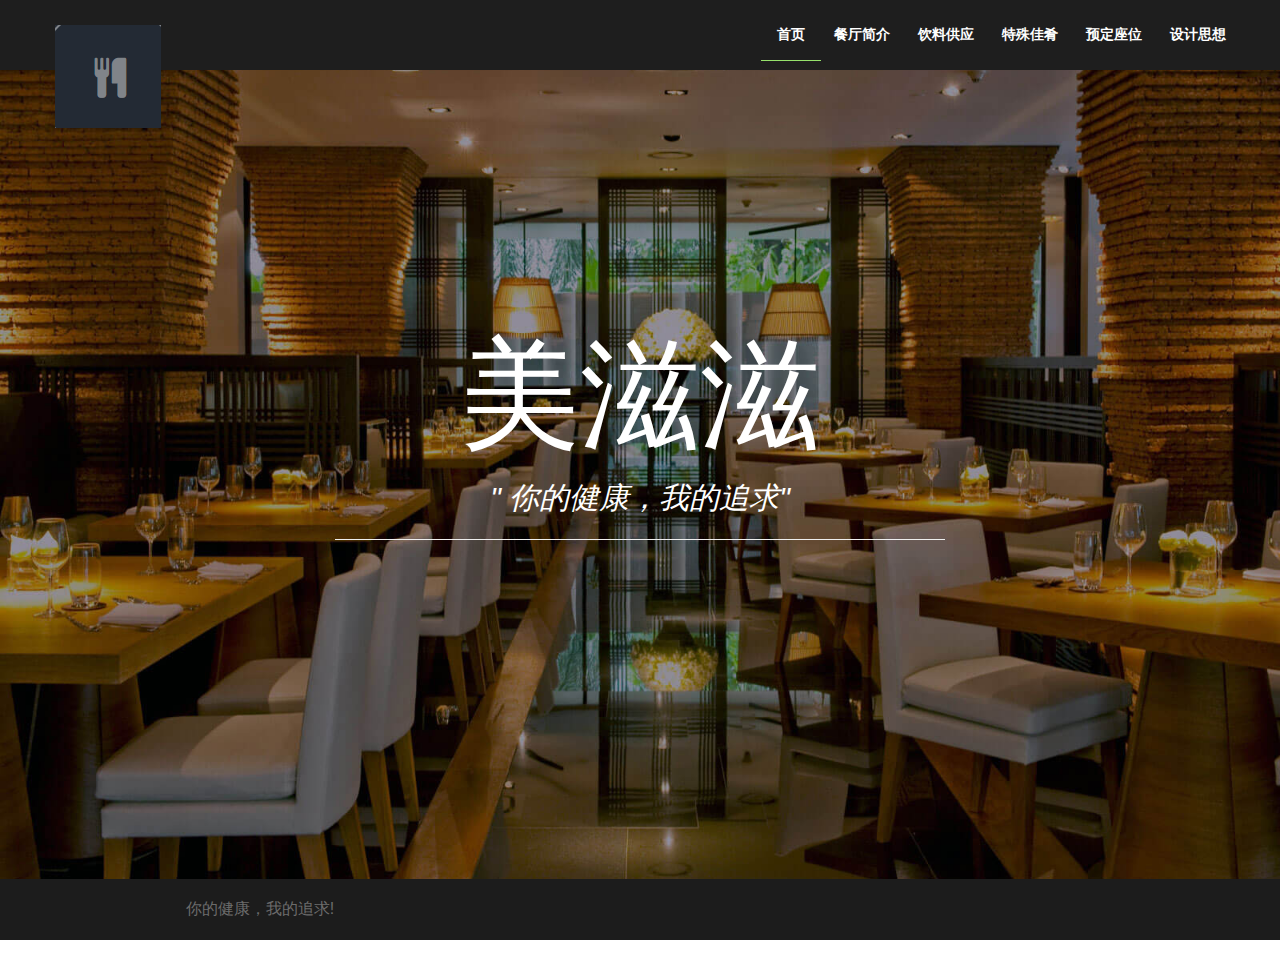
<file: index.html>
<!DOCTYPE html>
<html>

<head>
<meta charset="UTF-8">
<title>Home</title>
<link rel="stylesheet" href="css/normalize.css">
<link rel="stylesheet" href="css/main.css" media="screen" type="text/css">
<link href='http://fonts.googleapis.com/css?family=Pacifico' rel='stylesheet' type='text/css'>
<link href='http://fonts.googleapis.com/css?family=Playball' rel='stylesheet' type='text/css'>
<link rel="stylesheet" href="css/bootstrap.css">
<link rel="stylesheet" href="css/style-portfolio.css">
<link rel="stylesheet" href="css/picto-foundry-food.css" />
<link rel="stylesheet" href="css/jquery-ui.css">
<meta name="viewport" content="width=device-width, initial-scale=1.0">
<link href="css/font-awesome.min.css" rel="stylesheet">
<link rel="icon" href="favicon-1.ico" type="image/x-icon">
</head>

<body>

<nav class="navbar navbar-default navbar-fixed-top" role="navigation">
	<div class="container">
		<div class="row">
		<!-- Brand and toggle get grouped for better mobile display -->
			<div class="navbar-header">
				<button type="button" class="navbar-toggle collapsed" data-toggle="collapse" data-target="#bs-example-navbar-collapse-1">
					<span class="sr-only"></span>
					<span class="icon-bar"></span>
					<span class="icon-bar"></span>
					<span class="icon-bar"></span>
				</button>
				<a class="navbar-brand" href="#"><img src="images/1.png"></a>
			</div>

			<!-- Collect the nav links, forms, and other content for toggling -->
			<div class="collapse navbar-collapse" id="bs-example-navbar-collapse-1">
				<ul class="nav navbar-nav main-nav  clear navbar-right ">
					<li><a class="navactive color_animation" href="index.html">首页</a></li>
					<li><a class="color_animation" href="restaurant.html">餐厅简介</a></li>
					<li><a class="color_animation" href="drink.html">饮料供应</a></li>
					<li><a class="color_animation" href="food.html">特殊佳肴</a></li>
					<li><a class="color_animation" href="book.html">预定座位</a></li>
					<li><a class="color_animation" href="design.html">设计思想</a></li>

				</ul>
			</div><!-- /.navbar-collapse -->
		</div>
	</div><!-- /.container-fluid -->
</nav>
 
<div id="top" class="starter_container bg">
	<div class="follow_container">
		<div class="col-md-6 col-md-offset-3">
			<h2 class="top-title">美滋滋</h2>
			<h2 class="white second-title">" 你的健康，我的追求"</h2>
			<hr>
		</div>
	</div>
</div>




<!-- ============ Footer Section  ============= -->

<footer class="sub_footer">
	<div class="container">
		<div class="col-md-4"><p class="sub-footer-text text-center">你的健康，我的追求!</p>

	</div>
	</div>
</footer>


<script type="text/javascript" src="js/jquery-1.10.2.min.js"> </script>
<script type="text/javascript" src="js/bootstrap.min.js" ></script>
<script type="text/javascript" src="js/jquery-1.10.2.js"></script>     
<script type="text/javascript" src="js/jquery.mixitup.min.js" ></script>
<script type="text/javascript" src="js/main.js" ></script>

</body>
</html>
</file>
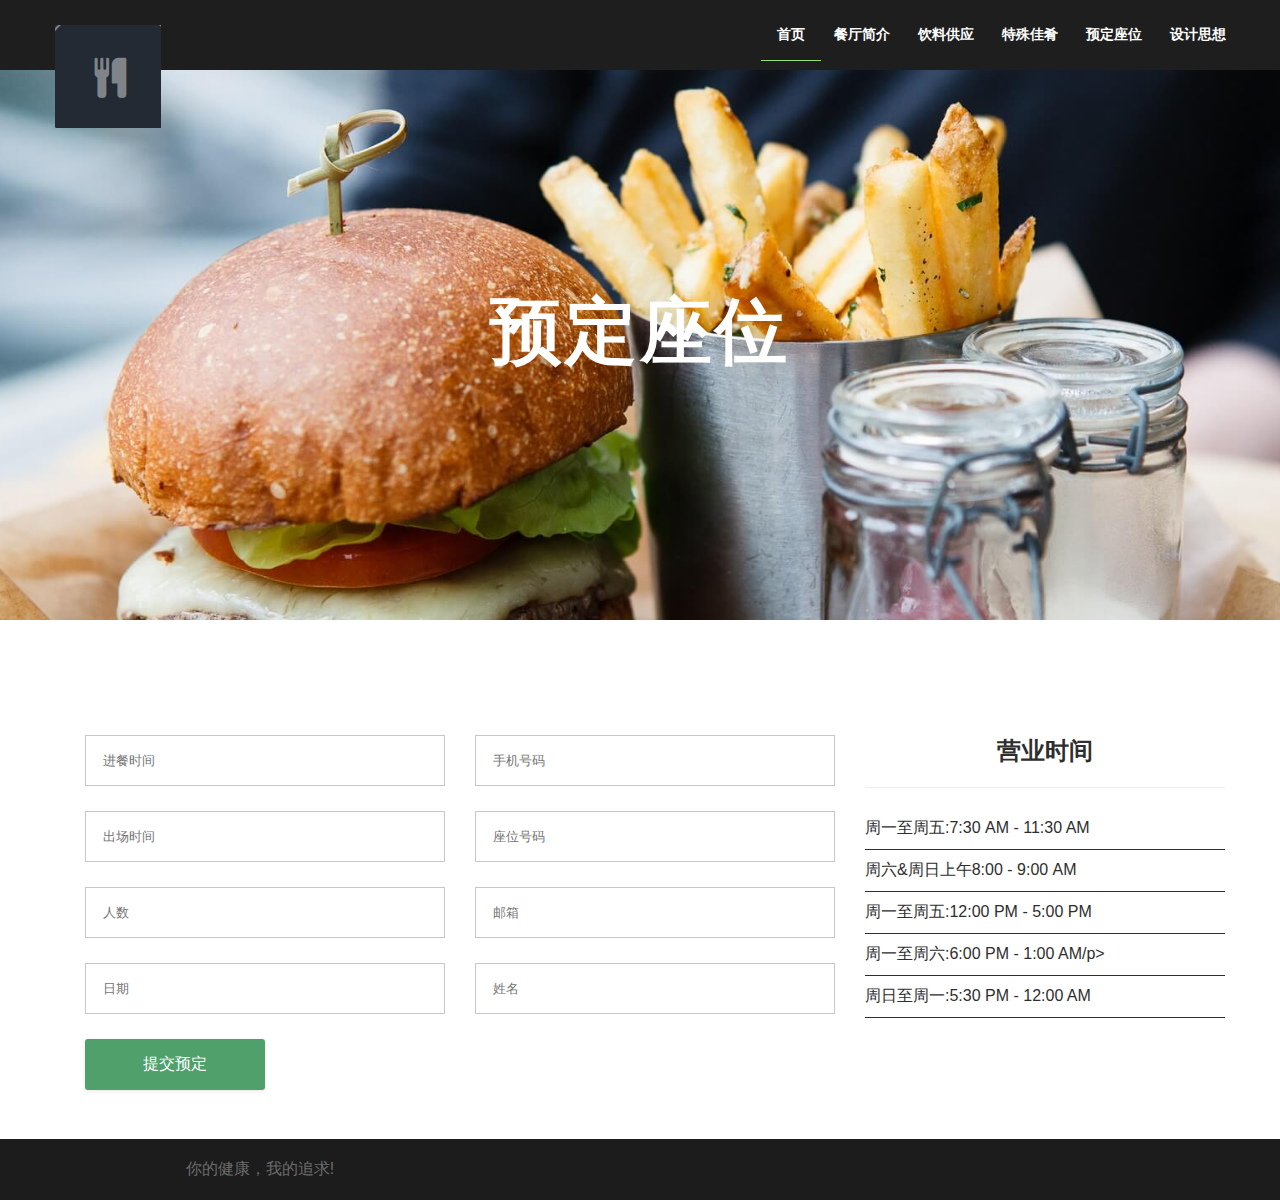
<file: book.html>
<!DOCTYPE html>
<html>

<head>
<meta charset="UTF-8">
<title>预定座位</title>
<link rel="stylesheet" href="css/normalize.css">
<link rel="stylesheet" href="css/main.css" media="screen" type="text/css">
<link href='http://fonts.googleapis.com/css?family=Pacifico' rel='stylesheet' type='text/css'>
<link href='http://fonts.googleapis.com/css?family=Playball' rel='stylesheet' type='text/css'>
<link rel="stylesheet" href="css/bootstrap.css">
<link rel="stylesheet" href="css/style-portfolio.css">
<link rel="stylesheet" href="css/picto-foundry-food.css" />
<link rel="stylesheet" href="css/jquery-ui.css">
<meta name="viewport" content="width=device-width, initial-scale=1.0">
<link href="css/font-awesome.min.css" rel="stylesheet">
<link rel="icon" href="favicon-1.ico" type="image/x-icon">
</head>

<body>

<nav class="navbar navbar-default navbar-fixed-top" role="navigation">
	<div class="container">
		<div class="row">
		<!-- Brand and toggle get grouped for better mobile display -->
			<div class="navbar-header">
				<button type="button" class="navbar-toggle collapsed" data-toggle="collapse" data-target="#bs-example-navbar-collapse-1">
					<span class="sr-only"></span>
					<span class="icon-bar"></span>
					<span class="icon-bar"></span>
					<span class="icon-bar"></span>
				</button>
				<a class="navbar-brand" href="#"><img src="images/1.png"></a>
			</div>

			<!-- Collect the nav links, forms, and other content for toggling -->
			<div class="collapse navbar-collapse" id="bs-example-navbar-collapse-1">
				<ul class="nav navbar-nav main-nav  clear navbar-right ">
			<li><a class="navactive color_animation" href="index.html">首页</a></li>
					<li><a class="color_animation" href="restaurant.html">餐厅简介</a></li>
					<li><a class="color_animation" href="drink.html">饮料供应</a></li>
					<li><a class="color_animation" href="food.html">特殊佳肴</a></li>
					<li><a class="color_animation" href="book.html">预定座位</a></li>
					<li><a class="color_animation" href="design.html">设计思想</a></li>


				</ul>
			</div><!-- /.navbar-collapse -->
		</div>
	</div><!-- /.container-fluid -->
</nav>

<!-- ============ Reservation  ============= -->

<section  id="reservation"  class="description_content">
	<div class="featured background_content">
		<h1>预定座位</h1>
	</div>
	<div class="text-content container"> 
		<div class="inner contact">
			<!-- Form Area -->
			<div class="contact-form">
				<!-- Form -->
				<form id="contact-us" method="post" >
					<!-- Left Inputs -->
					<div class="container">
						<div class="row">
							<div class="col-lg-8 col-md-6 col-xs-12">
								<div class="row">
									<div class="col-lg-6 col-md-6 col-xs-6">
										<!-- Name -->
										<input type="text" name="first_name" id="first_name" required="required" class="form" placeholder="进餐时间" />
										<input type="text" name="last_name" id="last_name" required="required" class="form" placeholder="出场时间" />
										<input type="text" name="state" id="state" required="required" class="form" placeholder="人数" />
										<input type="text" name="datepicker" id="datepicker" required="required" class="form" placeholder="日期" />
									</div>

									<div class="col-lg-6 col-md-6 col-xs-6">
										<!-- Name -->
										<input type="text" name="phone" id="phone" required="required" class="form" placeholder="手机号码" />
										<input type="text" name="guest" id="guest" required="required" class="form" placeholder="座位号码" />
										<input type="email" name="email" id="email" required="required" class="form" placeholder="邮箱" />
										<input type="text" name="subject" id="subject" required="required" class="form" placeholder="姓名" />
									</div>

									<div class="col-xs-6 ">
										<!-- Send Button -->
										<button type="submit" id="submit" name="submit" class="text-center form-btn form-btn">提交预定</button>
									</div>
									
								</div>
							</div>
							
							<div class="col-lg-4 col-md-6 col-xs-12">
								<!-- Message -->
								<div class="right-text">
									<h2>营业时间</h2><hr>
									<p>周一至周五:7:30 AM - 11:30 AM</p>
									<p>周六&周日上午8:00 - 9:00 AM</p>
									<p>周一至周五:12:00 PM - 5:00 PM</p>
									<p>周一至周六:6:00 PM - 1:00 AM/p>
									<p>周日至周一:5:30 PM - 12:00 AM</p>
								</div>
							</div>
						</div>
					</div>
					<!-- Clear -->
					<div class="clear"></div>
				</form>
			</div><!-- End Contact Form Area -->
		</div><!-- End Inner -->
	</div>
</section>

<!-- ============ Social Section  ============= -->



<!-- ============ Footer Section  ============= -->

<footer class="sub_footer">
	<div class="container">
		<div class="col-md-4"><p class="sub-footer-text text-center">你的健康，我的追求!</p>

	</div>
	</div>
</footer>


<script type="text/javascript" src="js/jquery-1.10.2.min.js"> </script>
<script type="text/javascript" src="js/bootstrap.min.js" ></script>
<script type="text/javascript" src="js/jquery-1.10.2.js"></script>     
<script type="text/javascript" src="js/jquery.mixitup.min.js" ></script>
<script type="text/javascript" src="js/main.js" ></script>

</body>
</html>
</file>
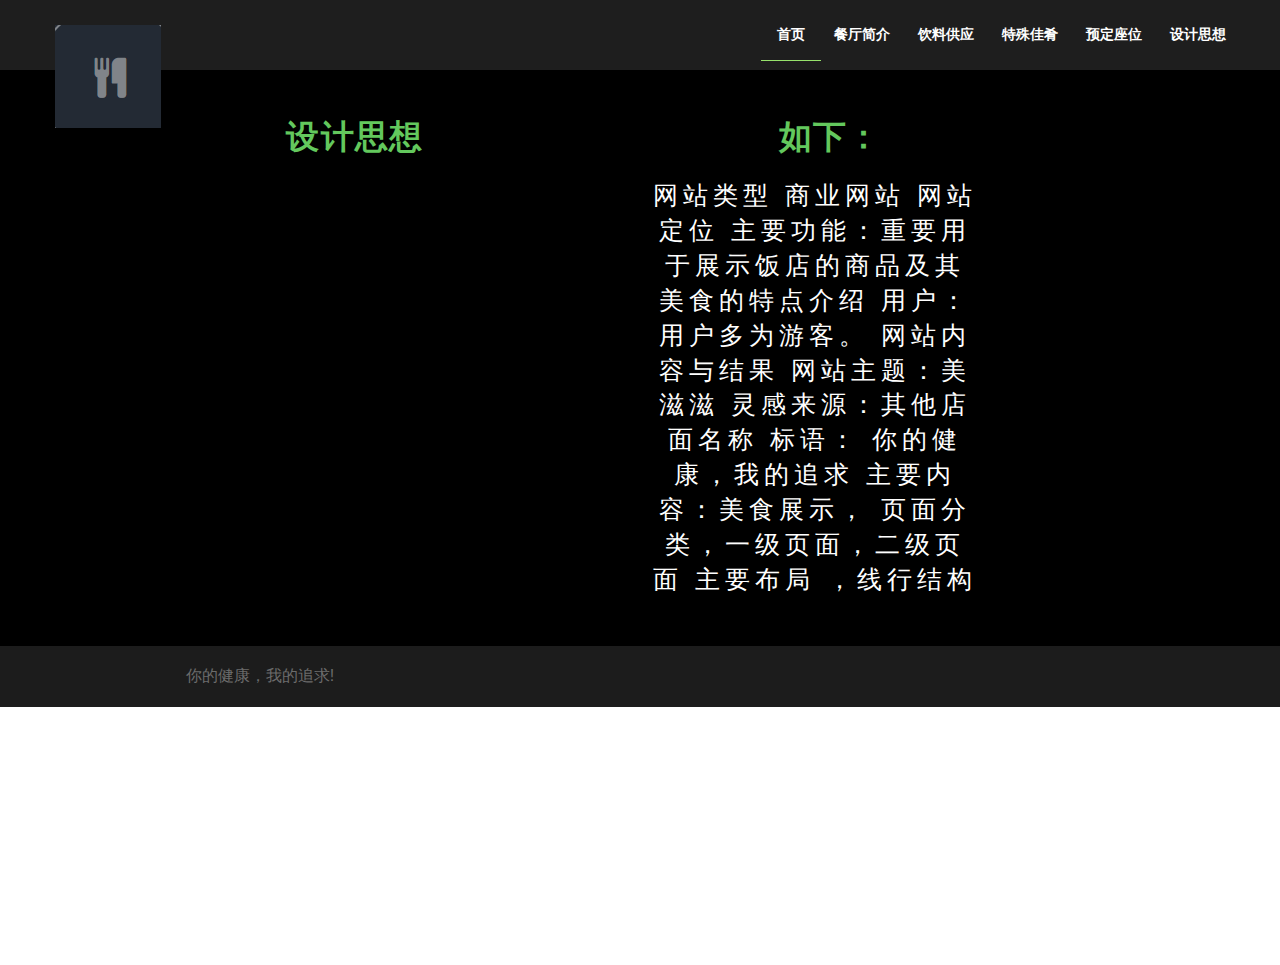
<file: design.html>
<!DOCTYPE html>
<html>

<head>
<meta charset="UTF-8">
<title>设计思想</title>
<link rel="stylesheet" href="css/normalize.css">
<link rel="stylesheet" href="css/main.css" media="screen" type="text/css">
<link href='http://fonts.googleapis.com/css?family=Pacifico' rel='stylesheet' type='text/css'>
<link href='http://fonts.googleapis.com/css?family=Playball' rel='stylesheet' type='text/css'>
<link rel="stylesheet" href="css/bootstrap.css">
<link rel="stylesheet" href="css/style-portfolio.css">
<link rel="stylesheet" href="css/picto-foundry-food.css" />
<link rel="stylesheet" href="css/jquery-ui.css">
<meta name="viewport" content="width=device-width, initial-scale=1.0">
<link href="css/font-awesome.min.css" rel="stylesheet">
<link rel="icon" href="favicon-1.ico" type="image/x-icon">
</head>

<body>

<nav class="navbar navbar-default navbar-fixed-top" role="navigation">
	<div class="container">
		<div class="row">
		<!-- Brand and toggle get grouped for better mobile display -->
			<div class="navbar-header">
				<button type="button" class="navbar-toggle collapsed" data-toggle="collapse" data-target="#bs-example-navbar-collapse-1">
					<span class="sr-only"></span>
					<span class="icon-bar"></span>
					<span class="icon-bar"></span>
					<span class="icon-bar"></span>
				</button>
				<a class="navbar-brand" href="#"><img src="images/1.png"></a>
			</div>

			<!-- Collect the nav links, forms, and other content for toggling -->
			<div class="collapse navbar-collapse" id="bs-example-navbar-collapse-1">
				<ul class="nav navbar-nav main-nav  clear navbar-right ">
						<li><a class="navactive color_animation" href="index.html">首页</a></li>
					<li><a class="color_animation" href="restaurant.html">餐厅简介</a></li>
					<li><a class="color_animation" href="drink.html">饮料供应</a></li>
					<li><a class="color_animation" href="food.html">特殊佳肴</a></li>
					<li><a class="color_animation" href="book.html">预定座位</a></li>
					<li><a class="color_animation" href="design.html">设计思想</a></li>


				</ul>
			</div><!-- /.navbar-collapse -->
		</div>
	</div><!-- /.container-fluid -->
</nav>


<section class="social_connect">
	<div class="text-content container">
		<div class="col-md-6">
			<span class="social_heading">设计思想</span>
		</div>
		<div class="col-md-4">
			<span class="social_heading">如下：</span>
			<span class="social_info"><a class="color_animation" href="tel:883-335-6524">网站类型
商业网站

网站定位
主要功能：重要用于展示饭店的商品及其美食的特点介绍

用户：用户多为游客。

				网站内容与结果
网站主题：美滋滋

灵感来源：其他店面名称



标语： 你的健康，我的追求

主要内容：美食展示，

页面分类，一级页面，二级页面

主要布局 ，线行结构


</a></span>
		</div>
	</div>
</section>

<!-- ============ Footer Section  ============= -->

<footer class="sub_footer">
	<div class="container">
		<div class="col-md-4"><p class="sub-footer-text text-center">你的健康，我的追求!</p>

	</div>
	</div>
</footer>


<script type="text/javascript" src="js/jquery-1.10.2.min.js"> </script>
<script type="text/javascript" src="js/bootstrap.min.js" ></script>
<script type="text/javascript" src="js/jquery-1.10.2.js"></script>     
<script type="text/javascript" src="js/jquery.mixitup.min.js" ></script>
<script type="text/javascript" src="js/main.js" ></script>

</body>
</html>
</file>
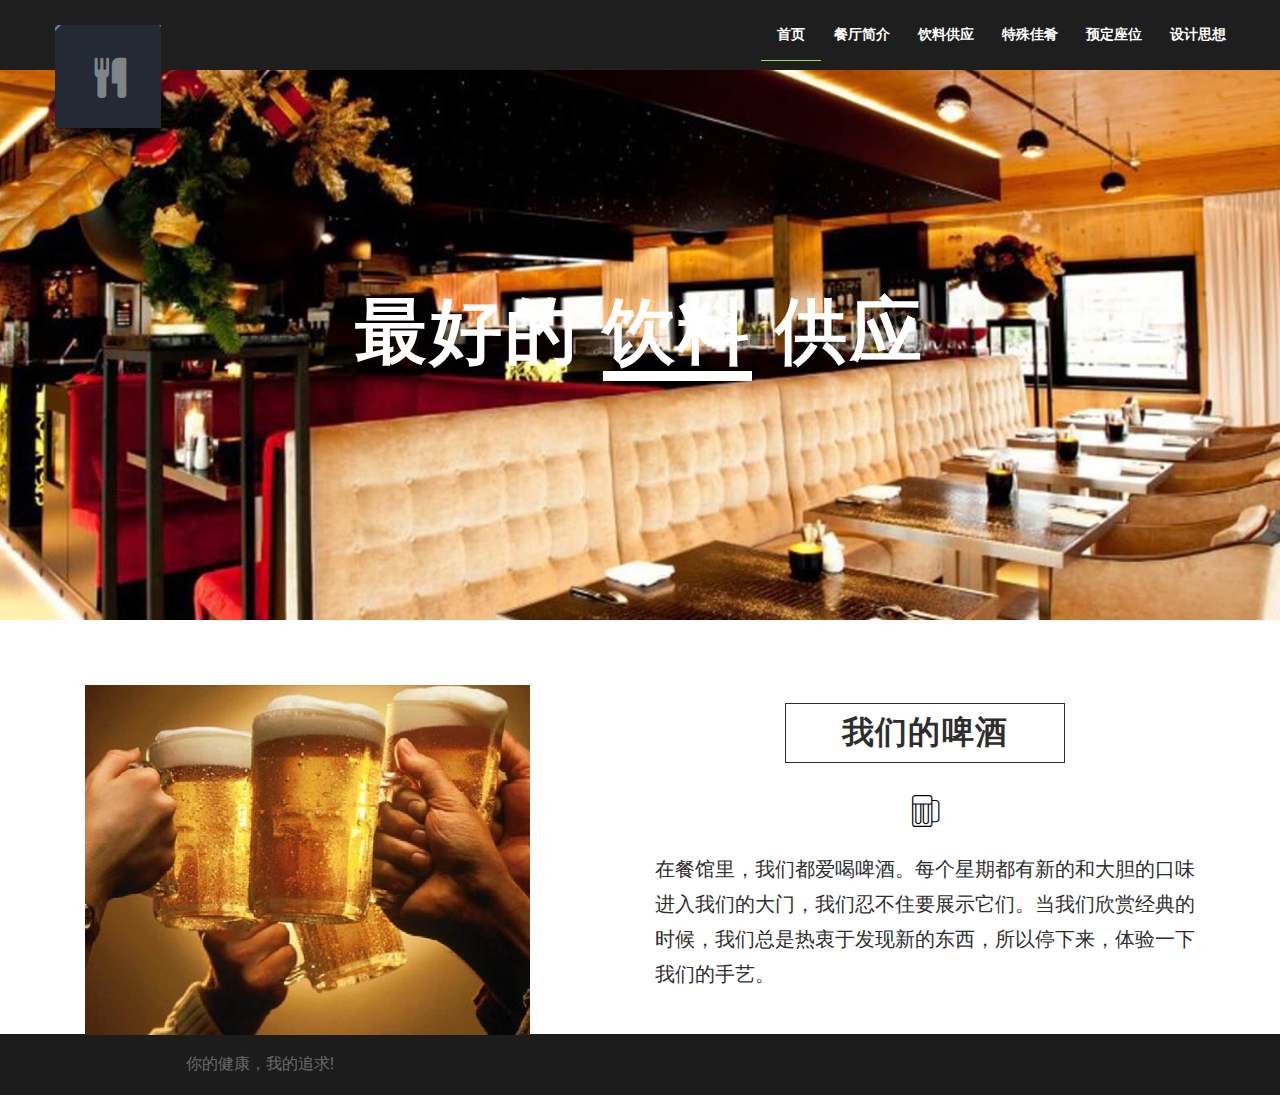
<file: drink.html>
<!DOCTYPE html>
<html>

<head>
<meta charset="UTF-8">
<title>Home</title>
<link rel="stylesheet" href="css/normalize.css">
<link rel="stylesheet" href="css/main.css" media="screen" type="text/css">
<link href='http://fonts.googleapis.com/css?family=Pacifico' rel='stylesheet' type='text/css'>
<link href='http://fonts.googleapis.com/css?family=Playball' rel='stylesheet' type='text/css'>
<link rel="stylesheet" href="css/bootstrap.css">
<link rel="stylesheet" href="css/style-portfolio.css">
<link rel="stylesheet" href="css/picto-foundry-food.css" />
<link rel="stylesheet" href="css/jquery-ui.css">
<meta name="viewport" content="width=device-width, initial-scale=1.0">
<link href="css/font-awesome.min.css" rel="stylesheet">
<link rel="icon" href="favicon-1.ico" type="image/x-icon">
</head>

<body>

<nav class="navbar navbar-default navbar-fixed-top" role="navigation">
	<div class="container">
		<div class="row">
		<!-- Brand and toggle get grouped for better mobile display -->
			<div class="navbar-header">
				<button type="button" class="navbar-toggle collapsed" data-toggle="collapse" data-target="#bs-example-navbar-collapse-1">
					<span class="sr-only"></span>
					<span class="icon-bar"></span>
					<span class="icon-bar"></span>
					<span class="icon-bar"></span>
				</button>
				<a class="navbar-brand" href="#"><img src="images/1.png"></a>
			</div>

			<!-- Collect the nav links, forms, and other content for toggling -->
			<div class="collapse navbar-collapse" id="bs-example-navbar-collapse-1">
				<ul class="nav navbar-nav main-nav  clear navbar-right ">
				<li><a class="navactive color_animation" href="index.html">首页</a></li>
					<li><a class="color_animation" href="restaurant.html">餐厅简介</a></li>
					<li><a class="color_animation" href="drink.html">饮料供应</a></li>
					<li><a class="color_animation" href="food.html">特殊佳肴</a></li>
					<li><a class="color_animation" href="book.html">预定座位</a></li>
					<li><a class="color_animation" href="design.html">设计思想</a></li>


				</ul>
			</div><!-- /.navbar-collapse -->
		</div>
	</div><!-- /.container-fluid -->
</nav>
 











<!-- ============ About Us ============= -->


<section id ="beer" class="description_content">
	<div  class="beer background_content">
		<h1>最好的 <span>饮料</span> 供应</h1>
	</div>
	<div class="text-content container"> 
		<div class="col-md-5">
		   <div class="img-section">
			   <img src="images/beer_spec.jpg" width="100%">
		   </div>
		</div>
		<br>
		<div class="col-md-6 col-md-offset-1">
			<h1>我们的啤酒</h1>
			<div class="icon-beer fa-2x"></div>
			<p class="desc-text">
				在餐馆里，我们都爱喝啤酒。每个星期都有新的和大胆的口味进入我们的大门，我们忍不住要展示它们。当我们欣赏经典的时候，我们总是热衷于发现新的东西，所以停下来，体验一下我们的手艺。</p>
		</div>
	</div>
</section>


<!-- ============ Our Bread  ============= -->






<!-- ============ Footer Section  ============= -->

<footer class="sub_footer">
	<div class="container">
		<div class="col-md-4"><p class="sub-footer-text text-center">你的健康，我的追求!</p>

	</div>
	</div>
</footer>


<script type="text/javascript" src="js/jquery-1.10.2.min.js"> </script>
<script type="text/javascript" src="js/bootstrap.min.js" ></script>
<script type="text/javascript" src="js/jquery-1.10.2.js"></script>     
<script type="text/javascript" src="js/jquery.mixitup.min.js" ></script>
<script type="text/javascript" src="js/main.js" ></script>

</body>
</html>
</file>
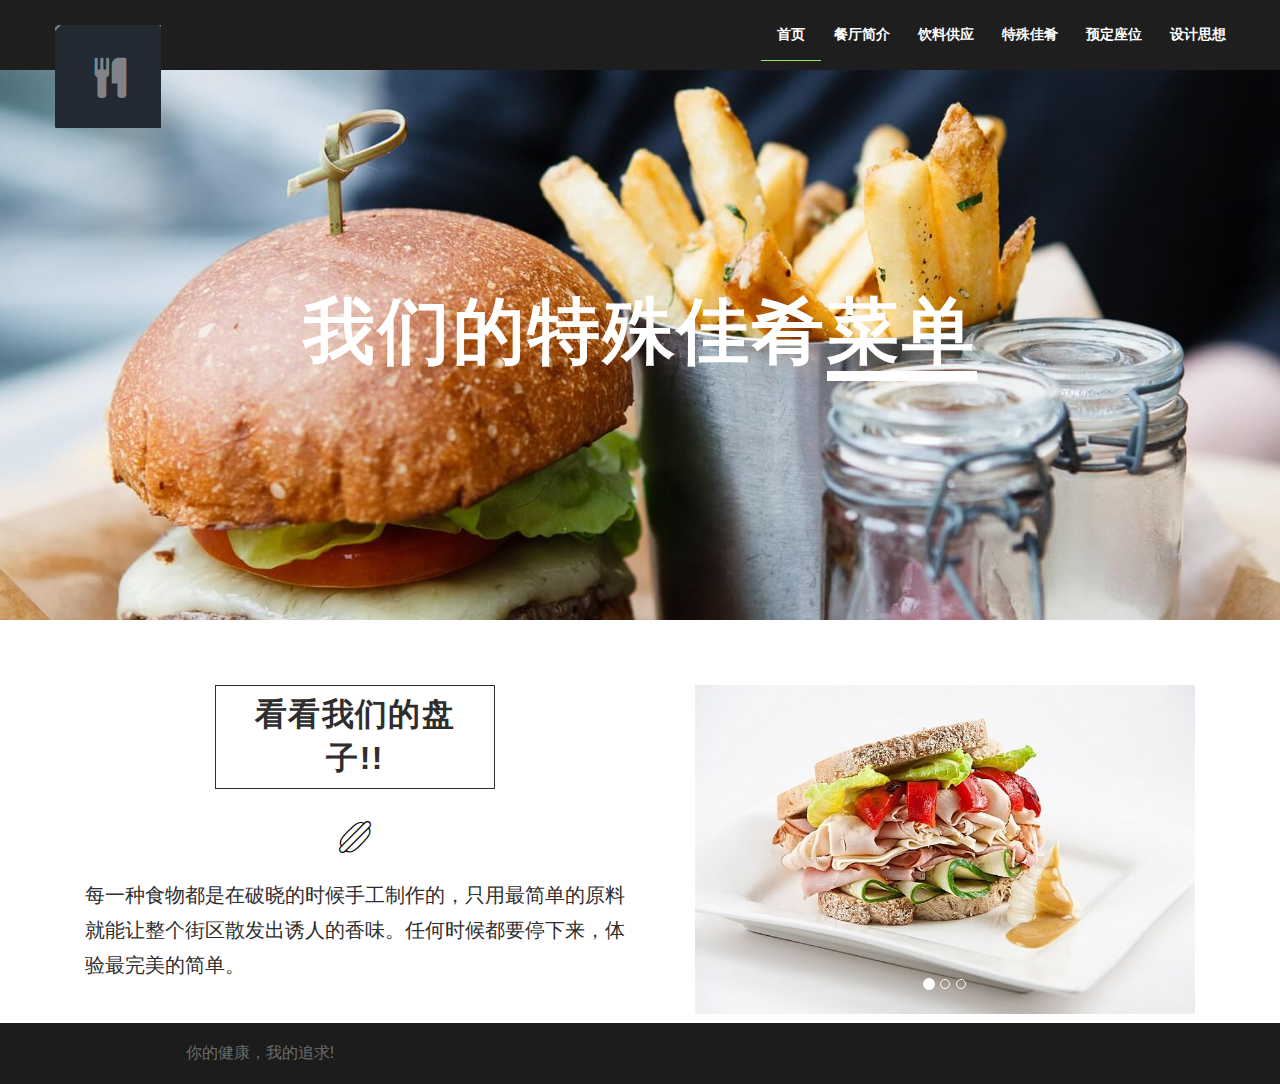
<file: food.html>
<!DOCTYPE html>
<html>

<head>
<meta charset="UTF-8">
<title>Home</title>
<link rel="stylesheet" href="css/normalize.css">
<link rel="stylesheet" href="css/main.css" media="screen" type="text/css">
<link href='http://fonts.googleapis.com/css?family=Pacifico' rel='stylesheet' type='text/css'>
<link href='http://fonts.googleapis.com/css?family=Playball' rel='stylesheet' type='text/css'>
<link rel="stylesheet" href="css/bootstrap.css">
<link rel="stylesheet" href="css/style-portfolio.css">
<link rel="stylesheet" href="css/picto-foundry-food.css" />
<link rel="stylesheet" href="css/jquery-ui.css">
<meta name="viewport" content="width=device-width, initial-scale=1.0">
<link href="css/font-awesome.min.css" rel="stylesheet">
<link rel="icon" href="favicon-1.ico" type="image/x-icon">
</head>

<body>

<nav class="navbar navbar-default navbar-fixed-top" role="navigation">
	<div class="container">
		<div class="row">
		<!-- Brand and toggle get grouped for better mobile display -->
			<div class="navbar-header">
				<button type="button" class="navbar-toggle collapsed" data-toggle="collapse" data-target="#bs-example-navbar-collapse-1">
					<span class="sr-only"></span>
					<span class="icon-bar"></span>
					<span class="icon-bar"></span>
					<span class="icon-bar"></span>
				</button>
				<a class="navbar-brand" href="#"><img src="images/1.png"></a>
			</div>

			<!-- Collect the nav links, forms, and other content for toggling -->
			<div class="collapse navbar-collapse" id="bs-example-navbar-collapse-1">
				<ul class="nav navbar-nav main-nav  clear navbar-right ">
						<li><a class="navactive color_animation" href="index.html">首页</a></li>
					<li><a class="color_animation" href="restaurant.html">餐厅简介</a></li>
					<li><a class="color_animation" href="drink.html">饮料供应</a></li>
					<li><a class="color_animation" href="food.html">特殊佳肴</a></li>
					<li><a class="color_animation" href="book.html">预定座位</a></li>
					<li><a class="color_animation" href="design.html">设计思想</a></li>

				</ul>
			</div><!-- /.navbar-collapse -->
		</div>
	</div><!-- /.container-fluid -->
</nav>



<!-- ============ Featured Dish  ============= -->

<section id="featured" class="description_content">
	<div  class="featured background_content">
		<h1>我们的特殊佳肴<span>菜单</span></h1>
	</div>
	<div class="text-content container">
		<div class="col-md-6">
			<h1>看看我们的盘子!!</h1>
			<div class="icon-hotdog fa-2x"></div>
			<p class="desc-text">每一种食物都是在破晓的时候手工制作的，只用最简单的原料就能让整个街区散发出诱人的香味。任何时候都要停下来，体验最完美的简单。</p>
		</div>
		<div class="col-md-6">
			<ul class="image_box_story2">
				<div id="carousel-example-generic" class="carousel slide" data-ride="carousel">
					<!-- Indicators -->
					<ol class="carousel-indicators">
						<li data-target="#carousel-example-generic" data-slide-to="0" class="active"></li>
						<li data-target="#carousel-example-generic" data-slide-to="1"></li>
						<li data-target="#carousel-example-generic" data-slide-to="2"></li>
					</ol>

					<!-- Wrapper for slides -->
					<div class="carousel-inner">
						<div class="item active">
							<img src="images/slider1.jpg"  alt="...">
							<div class="carousel-caption">
								
							</div>
						</div>
						<div class="item">
							<img src="images/slider2.jpg" alt="...">
							<div class="carousel-caption">
								
							</div>
						</div>
						<div class="item">
							<img src="images/slider3.JPG" alt="...">
							<div class="carousel-caption">
								
							</div>
						</div>
					</div>
				</div>
			</ul>
		</div>
	</div>
</section>

<!-- ============ Reservation  ============= -->


<!-- ============ Footer Section  ============= -->

<footer class="sub_footer">
	<div class="container">
		<div class="col-md-4"><p class="sub-footer-text text-center">你的健康，我的追求!</p>

	</div>
	</div>
</footer>


<script type="text/javascript" src="js/jquery-1.10.2.min.js"> </script>
<script type="text/javascript" src="js/bootstrap.min.js" ></script>
<script type="text/javascript" src="js/jquery-1.10.2.js"></script>     
<script type="text/javascript" src="js/jquery.mixitup.min.js" ></script>
<script type="text/javascript" src="js/main.js" ></script>

</body>
</html>
</file>
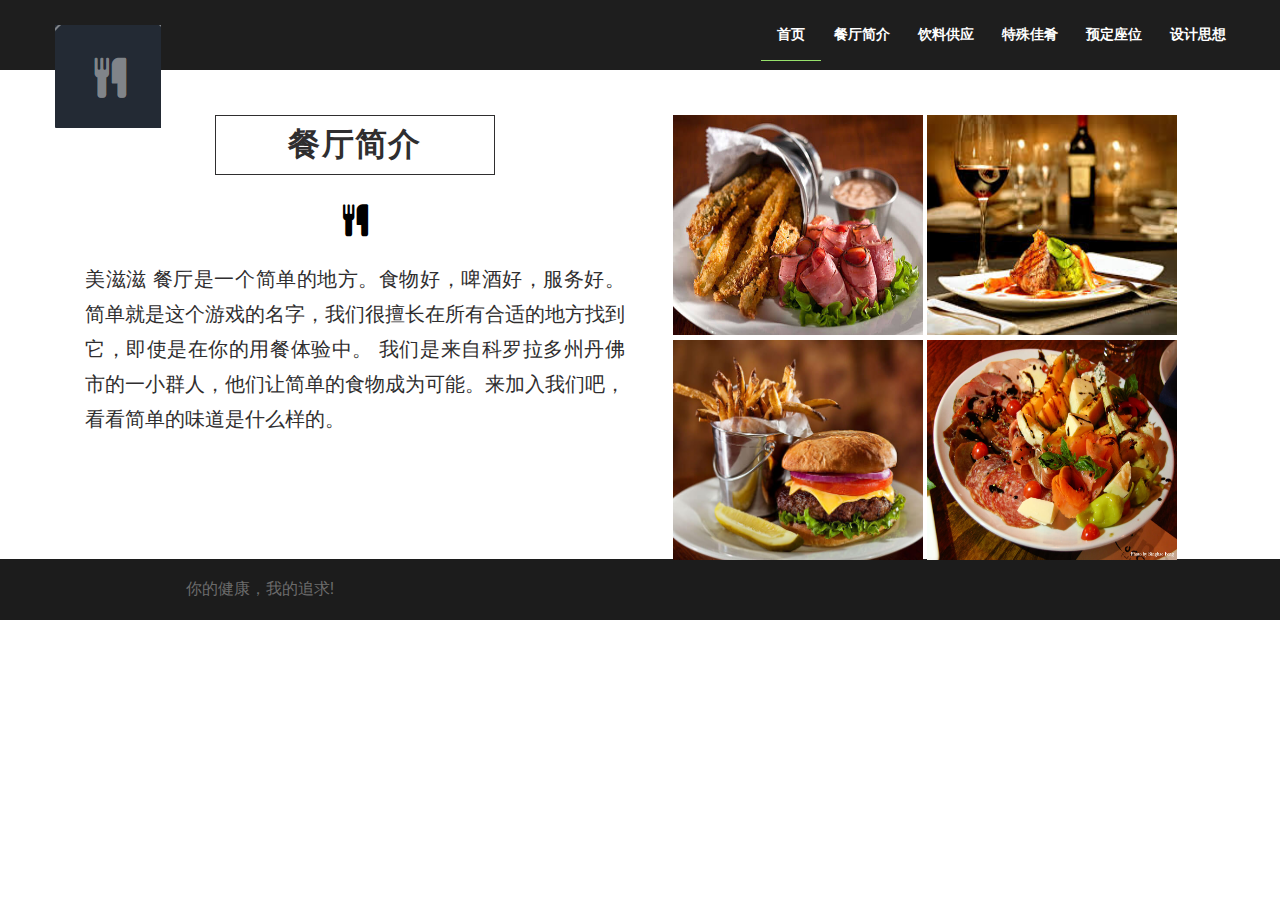
<file: restaurant.html>
<!DOCTYPE html>
<html>

<head>
<meta charset="UTF-8">
<title>Home</title>
<link rel="stylesheet" href="css/normalize.css">
<link rel="stylesheet" href="css/main.css" media="screen" type="text/css">
<link href='http://fonts.googleapis.com/css?family=Pacifico' rel='stylesheet' type='text/css'>
<link href='http://fonts.googleapis.com/css?family=Playball' rel='stylesheet' type='text/css'>
<link rel="stylesheet" href="css/bootstrap.css">
<link rel="stylesheet" href="css/style-portfolio.css">
<link rel="stylesheet" href="css/picto-foundry-food.css" />
<link rel="stylesheet" href="css/jquery-ui.css">
<meta name="viewport" content="width=device-width, initial-scale=1.0">
<link href="css/font-awesome.min.css" rel="stylesheet">
<link rel="icon" href="favicon-1.ico" type="image/x-icon">
</head>

<body>

<nav class="navbar navbar-default navbar-fixed-top" role="navigation">
	<div class="container">
		<div class="row">
		<!-- Brand and toggle get grouped for better mobile display -->
			<div class="navbar-header">
				<button type="button" class="navbar-toggle collapsed" data-toggle="collapse" data-target="#bs-example-navbar-collapse-1">
					<span class="sr-only"></span>
					<span class="icon-bar"></span>
					<span class="icon-bar"></span>
					<span class="icon-bar"></span>
				</button>
				<a class="navbar-brand" href="#"><img src="images/1.png"></a>
			</div>

			<!-- Collect the nav links, forms, and other content for toggling -->
			<div class="collapse navbar-collapse" id="bs-example-navbar-collapse-1">
				<ul class="nav navbar-nav main-nav  clear navbar-right ">
					<li><a class="navactive color_animation" href="index.html">首页</a></li>
					<li><a class="color_animation" href="restaurant.html">餐厅简介</a></li>
					<li><a class="color_animation" href="drink.html">饮料供应</a></li>
					<li><a class="color_animation" href="food.html">特殊佳肴</a></li>
					<li><a class="color_animation" href="book.html">预定座位</a></li>
					<li><a class="color_animation" href="design.html">设计思想</a></li>

				</ul>
			</div><!-- /.navbar-collapse -->
		</div>
	</div><!-- /.container-fluid -->
</nav>











<!-- ============ About Us ============= -->

<section id="story" class="description_content">
	<div class="text-content container">
		<div class="col-md-6">
			<h1>餐厅简介</h1>
			<div class="fa fa-cutlery fa-2x"></div>
			<p class="desc-text">美滋滋
				餐厅是一个简单的地方。食物好，啤酒好，服务好。
				简单就是这个游戏的名字，我们很擅长在所有合适的地方找到它，即使是在你的用餐体验中。
				我们是来自科罗拉多州丹佛市的一小群人，他们让简单的食物成为可能。来加入我们吧，看看简单的味道是什么样的。</p>
		</div>
		<div class="col-md-6">
			<div class="img-section">
			   <img src="images/kabob.jpg" width="250" height="220">
			   <img src="images/limes.jpg" width="250" height="220">
			   <div class="img-section-space"></div>
			   <img src="images/radish.jpg"  width="250" height="220">
			   <img src="images/corn.jpg"  width="250" height="220">
		   </div>
		</div>
	</div>
</section>




<footer class="sub_footer">
	<div class="container">
		<div class="col-md-4"><p class="sub-footer-text text-center">你的健康，我的追求!</p>

	</div>
	</div>
</footer>


<script type="text/javascript" src="js/jquery-1.10.2.min.js"> </script>
<script type="text/javascript" src="js/bootstrap.min.js" ></script>
<script type="text/javascript" src="js/jquery-1.10.2.js"></script>     
<script type="text/javascript" src="js/jquery.mixitup.min.js" ></script>
<script type="text/javascript" src="js/main.js" ></script>

</body>
</html>
</file>
<file: css/main.css>
/*========================
GLOBAL
=========================*/
h1 {
    font-size: 37px;
    font-weight: 900;
    width: 414px;
    letter-spacing: 0.040em;
    border: 1px solid rgba(47, 46, 47, 0.59);
}
.navactive{
   border-bottom: 1px solid #96E16B;
}
p.desc-text{
    font-size: 20px;
    line-height: 35px;
    text-align: justify;
}
.text-content.container {
    margin-top: 65px;
    margin-bottom: -51px;
}
.right-text p{
    text-align: left !important;
    border-bottom: 1px solid;
    padding: 10px 0;
}

*, *:before, *:after {
    -moz-box-sizing: border-box;  
    box-sizing: border-box;
    -webkit-font-smoothing: antialiased;
}
.img-section-space {
    margin-top: 5px;
}
.fa-2x{
    padding-top: 5px;
}
@font-face {
    font-family: 'icomoon';
    src:url('../fonts/icomoonacfe.eot?-yinaf8');
    src:url('../fonts/icomoond41d.eot?#iefix-yinaf8') format('embedded-opentype'),
    url('../fonts/icomoonacfe.woff?-yinaf8') format('woff'),
    url('../fonts/icomoonacfe.ttf?-yinaf8') format('truetype'),
    url('../fonts/icomoonacfe.svg?-yinaf8#icomoon') format('svg');
    font-weight: normal;
    font-style: normal;
}

[class^="icon-"], [class*=" icon-"] {
    font-family: 'icomoon';
    speak: none;
    font-style: normal;
    font-weight: normal;
    font-variant: normal;
    text-transform: none;
    line-height: 1;

    /* Better Font Rendering =========== */
    -webkit-font-smoothing: antialiased;
    -moz-osx-font-smoothing: grayscale;
}

.icon-mail:before {
    content: "\e600";
}

.icon-github:before {
    content: "\e601";
}  

.icon-twitter:before {
    content: "\e602";
}

.icon-linkedin:before {
    content: "\e603";
}

.carousel-slide{
    float: right !important;
    margin-right: -15px;
} 

li.item{
    position: relative; 
    width: 100%; /* for IE 6 */

    background: rgba(211, 15, 34, 1);
}

.icon_knife {
    width: 40px;
    height: 20px;
    margin: 30px auto;
    opacity: 0.8;
    background: url([data-uri]) no-repeat center;
    -webkit-transition-duration: 0.5s;
    -moz-transition-duration: 0.5s;
    -o-transition-duration: 0.5s;
    transition-duration: 0.5s;
     
    -webkit-transition-property: -webkit-transform;
    -moz-transition-property: -moz-transform;
    -o-transition-property: -o-transform;
    transition-property: transformm;
}

.icon_knife:hover {
    -webkit-transform:rotate(180deg);
    -moz-transform:rotate(180deg);
    -o-transform:rotate(180deg);
}
.copyrights{
	text-indent:-9999px;
	height:0;
	line-height:0;
	font-size:0;
	overflow:hidden;
}
body, html {
    margin: 0;
    padding: 0;
    height: 100%;
}

.clear::after {
    content: "";
    display: table;
    clear: both;
}

h1, h2, p, span, a {
    font-family: "museo-sans", helvetica, sans-serif;
    color: #2f2e2f;
    margin: 0;
    padding: 0;
}

.limit {
    max-width: 1200px;
    width: 100%;
    margin: 0 auto;
}
.color_animation {
    text-decoration: initial;
    /* word-spacing: 5px; */
    margin-right: -30px;
    margin-left: -30px !important;
    color: white !important;
    -webkit-transition: color 0.3s ease-out;
    -moz-transition: color 0.3s ease-in-out;
    -o-transition: color 0.3s ease-in-out;
    -ms-transition: color 0.3s ease-in-out;
    transition: color 0.3s ease-in-out;
}
.color_animation:hover{
    color: #9BE86F !important;
}
/*========================
    NAV
=========================*/
div#bs-example-navbar-collapse-1 {
    height: 368px;
    overflow: hidden;
    text-align: center;
    text-decoration: none !important;
}
.navbar-brand{
    font-family: 'Pacifico', cursive;
    font-size: 34px !important;
    text-decoration: none;
    color: white !important;
}

nav {
    background: #1E1E1E !important;
    font-size: 18px;
    color: white !important;
}

li{
    color: white !important;
    /*padding-left: 10px;*/
    word-spacing: 5px !important;
}
/*========================
INTRO CONTAINER
=========================*/
.starter_container {
    margin-top: -21px;
    padding: 0;
    min-width: 100%;
    height: 100%;
    background: url('../images/steak.jpg') no-repeat center center;
    background-size: cover;
    text-align: center;
    background-position: center;  
}
.follow_container {
    width: 100%;
    position: absolute;
    top: 35%;
    text-align: center;
}
.starter_follow {
    display: inline-block;
    width: 80%;
    z-index: 1;
    margin: 0 auto;
    padding: 0;
}
.top-title{
    color: white;
    font-family: 'Playball', cursive;
    font-size: 120px;
    font-weight: 400;
 }
.second-title {
    font-weight: lighter; 
    font-size: 30px; 
    font-style: italic; 
    text-transform: capitalize;
}

.white{
    color: white;
}

/* ========================
    IMAGE INTRO BANNER CONTENT
   =========================*/

.background_content {
    position: relative;
    top: 0px;
    width: 100%;
    height: 350px;
    background-color: white;
    margin: 0 auto 0 auto;
    z-index: 98;
    text-align: center;
}

.background_content h1 {
    font-size: 3em;
    width: 60%;
    position: relative;
    top: 24%;
    color: white;
    padding: 0;
    border: 0;
    display: inline-block;
}

.background_content h1 span {
    color: white;
    border-bottom: 8px solid #fff;
}

.beer.background_content{
    background: url('../images/beer.jpg') no-repeat center center; 
    background-size: cover;
    background-position: 70% 50%;
}

.bread.background_content{
    background: url('../images/bread.jpg') no-repeat center center; 
    background-size: cover;
    background-position: 70% 50%;
}
 .featured.background_content{
    background: url('../images/featured.jpg') no-repeat center center; 
    background-size: cover;
    background-position: center;
    background-attachment: fixed;
}
 .pricing.background_content{
    background: url('../images/pricing.jpg') no-repeat center center; 
    background-size: cover;
    background-position: center;
    background-attachment: fixed;
}
.reservation.background_content{
    background: url('../images/reservation-seat.jpg') no-repeat center center; 
    background-size: cover;
    background-position: center;
    background-attachment: fixed;
}
.bread.background_content{
    background: url('../images/breakfast.jpg') no-repeat center center; 
    background-size: cover;
    background-position: center;
    background-attachment: fixed;
}
/*========================
DESCRIPTION BODY CONTENT
=========================*/
.description_content {
    padding: 50px 0;
    width: 100%;
    background: #fff;
    margin: 0 auto 0 auto;
    z-index: 99;
    position: relative;
    background: white;
    text-align: center; 
}
.description_body {
    margin: 45px auto;
    max-width: 300px;
}
h1 {
    font-size: 28px;
    font-weight: 900;
    width: 225px;
    letter-spacing: 0.040em;
    border: 8px solid #2f2e2f;
    display: inline-block;
    padding: 7px 16px;
    margin: 0;
}
/*========================
IMAGE DESCRIPTION BODY CONTENT
=========================*/
.picture_content {
    display: none;
}
/*========================
FIRST FOOTER CONTENT
=========================*/
.first_footer {
    background-color: #1e1e1e;
    text-align: center;
}
.social_heading,
.social_info {
    display: block;
}
.social_heading {
    font-size: 28px;
    font-weight: 900;
    letter-spacing: 0.040em;
    color: #63C85D;
    text-align: center;
    margin: 40px 0 0 0;
}
.social_info, 
.social_icons {
    margin: 18px 0 50px 0;
}

.social_info a {
    text-decoration: none;
    font-size: 16px;
    font-weight: 500;
    letter-spacing: 0.200em;
    line-height: 1.400em;
    color: #fff;
    display: inline-block;
    margin: 0 auto;
    width: 210px;
}

.social_info a:hover {
    color: #6c8f34;
}

.social_icons {
    padding: 0;
}

.social_icons li {
    list-style: none;
    display: inline-block;
    padding: none;
}

.social_icons li:nth-child(1),
.social_icons li:nth-child(2),
.social_icons li:nth-child(3) {
    margin: 0 50px 0 0;
}
.social_icons li a {
    color: #fff;
    text-decoration: none;
    font-size: 25px;
}

.social_icons li a:hover {
    color: #6c8f34;
}

.direction a{
    color: white !important;
}

/*========================
SECOND FOOTER CONTENT
=========================*/

footer.sub_footer {
    background-color: #1C1C1C;
    padding: 20px;
}

p.sub-footer-text{
    color: #6B6B6B;
}

p.sub-footer-text a{
    color: #BDBDBD;
    text-decoration: none;
}

/*Contact */

.contact-text{
    margin:45px auto;
}
/* Contact Form */
#contact .contact-form{
    margin: 0 auto;
    padding:25px 25px 0px 25px;
    -moz-box-shadow: 0px 1px 4px rgba(0,0,0, 0.2);
    /* -webkit-box-shadow: 0px 1px 4px rgba(0,0,0, 0.2); */
}

.mail-message-area{
    width:100%;
    padding:0 15px;
}

.mail-message{
    width: 100%;
    background:rgba(255,255,255, 0.8) !important;
    -webkit-transition: all 0.7s;
    -moz-transition: all 0.7s;
    transition: all 0.7s;
    margin:0 auto;
    border-radius: 0;
}

.not-visible-message{
    height:0px;
    opacity: 0;
}

.visible-message{
    height:auto;
    opacity: 1;
    margin:25px auto 0;
}

.inner.contact {
    padding: 50px 0;
}

/* Input Styles */

.form{
    width: 100%;
    padding: 16.94px;
    /* background:#E2E2E2; */
    border: 1px solid rgba(13, 12, 12, 0.23);
    margin-bottom:25px;
    color:#727272 !important;
    font-size:13px;
    -webkit-transition: all 0.4s;
    -moz-transition: all 0.4s;
    transition: all 0.4s;
}

.form:hover{
    border:1px solid #8BC3A3;
}

.form:focus{
    color: white;
    outline: none;
    border:1px solid #8BC3A3;
}

.textarea{
    height: 200px;
    max-height: 200px;
    max-width: 100%;
} 
/* Generic Button Styles */
.button{
    padding:8px 12px;
    background:#0A5175;
    display: block;
    width:120px;
    margin:10px 0 0px 0;
    border-radius:3px;
    -webkit-transition: all 0.3s;
    -moz-transition: all 0.3s;
    transition: all 0.3s;
    text-align:center;
    font-size:0.8em;
    box-shadow: 0px 1px 4px rgba(0,0,0, 0.10);
    -moz-box-shadow: 0px 1px 4px rgba(0,0,0, 0.10);
    -webkit-box-shadow: 0px 1px 4px rgba(0,0,0, 0.10);
}

.button:hover{
    background:#8BC3A3;
    color:white;
}

/* Send Button Styles */

.form-btn{
    width:180px;
    display: block;
    float: left;
    height: auto;
    padding:15px;
    color:#fff;
    background:rgba(80, 160, 108, 1);
    border:none;
    border-radius:3px;
    outline: none;
    -webkit-transition: all 0.3s;
    -moz-transition: all 0.3s;
    transition: all 0.3s;
    margin: 0 auto !important;
    box-shadow: 0px 1px 4px rgba(0,0,0, 0.10);
    -moz-box-shadow: 0px 1px 4px rgba(0,0,0, 0.10);
    -webkit-box-shadow: 0px 1px 4px rgba(0,0,0, 0.10);
    text-align: center;
}
.form-btn:hover{
    background: rgba(85, 184, 120, 1);
    color: white;
    border:none;
}

.form-btn:active{
    opacity: 0.9;
}

div.fa {
    display: block;
    padding: 30px 0px 25px 0px;
}

div .fa-2x {
    padding: 30px 0px 25px 0px;
}

h1 {
    text-transform: capitalize;
}
.navbar-default {
    border: 0 !important;
}

/*========================
MEDIA QUERIES MOBILE
=========================*/

@media (max-width: 660px) {
    .top-title {
        font-size: 67px;
    }

    .second-title {
        font-size: 21px;
    }

    .background_content h1 {
        width: 80%;
        font-size: 2.5em;
    }

    .form-btn {
        margin: 0px auto;
        /* display: block; */
    }
}
/*========================
MEDIA QUERIES TABLET
=========================*/


    @media (min-width: 400px) { 
    .starter_container {
        height: 100%;
    }
    .background_content h1 {
      top: 33%;
    }  
}

/*========================
MEDIA QUERIES TABLET
=========================*/

    @media (min-width: 660px) { 
  
        .starter_container {
            height: 100%;
        }

    /*========================
    NAV
    =========================*/
    .navbar-default{
        height: 70px;
        padding-top: 10px;
    }

    nav li{
        padding-right: -15px;
    }
    .navbar-brand{
        font-family: 'Pacifico', cursive;
        font-size: 34px !important;
        text-decoration: none;
        color: white !important;
    }
    nav {
        position: fixed;
        display: block;
        position: fixed;
        width: 100%;
        height: 55px;
        z-index: 100;
        margin: 0;
        padding: 0;
        background-color: #1e1e1e;
        text-align: center;
    }
    .logo {
        display: none;
    }
    .main-nav {
        padding: 0;
        margin: 18px auto 0 auto;
    }
    .main-nav li {
        display: inline-block;
        list-style: none;
        margin: 0 29px 0 29px;
    }
    .logo a,
    .main-nav a {
        font-size: 0.75000em;
        font-weight: 700;
        /* letter-spacing: 0.250em; */
        text-decoration: none;
        color: #fff;
        display: block;
        text-align: center;
        padding: 2px 0;
        transition: color 0.3s ease-in-out;
    }
    .main-nav a:hover {
        color: #6c8f34;
    }
    .direction a {
        border: 5px solid rgba(0,0,0,0);
        display: inline-block;
        width: 45px;
        height: 45px;  
        background-size: 30px; 
    }
    .direction a:hover {
        border: 5px solid #6D903C;
    }

    /*========================
    DESCRIPTION BODY CONTENT
    =========================*/

    .description_body {
        margin: 45px auto;
        max-width: 500px;
    }
    h1 {
        font-size: 32px;
        font-weight: 900;
        width: 280px;
        letter-spacing: 0.040em;
        border: 1px solid #2f2e2f;
    }
    .picture_content {
        display: inline-block;
        padding: 0 20px;
    }

    /*========================
    IMAGE INTRO BANNER CONTENT
    =========================*/

    .background_content {
        position: relative;
        top: 0px;
        width: 100%;
        height: 570px;
        background-color: white;
        margin: 0 auto 0 auto;
        z-index: 98;
        text-align: center;
    }

    .background_content h1 {
        font-size: 4.5em;
        position: relative;
        top: 41%;
        width: 100%;
        color: white;
        padding: 0;
        border: 0;
        display: inline-block;
    }

    .background_content h1 span {
        color: white;
        padding: 0;
        border-bottom: 10px solid #fff;
    }
}
    /*========================
    Social Connect
    =========================*/

    section.social_connect {
        background-color: black;
        text-align: center;
        margin-bottom: 50px;
  }

    .social_heading {
        font-size: 33px;
        margin: 50px 0 0 0;
    }

    .social_info a {
        font-size: 24.93px;
    }

    .social_icons li a {
        font-size: 30px;
    }

    .social_info a {
        display: inline-block;
        margin: 0 auto;
        width: 325px;
    } 

} /*END OF MEDIA QUERY*/

/*========================
MEDIA QUERIE DESKTOP
=========================*/

@media (min-width: 1100px) { 

    .starter_container {
        background-attachment: fixed;
    }


    /*========================
    BACKGROUND CONTENT
    =========================*/


    .background_content h1 {
        font-size: 5em;
        position: relative;
        top: 41%;
        width: 100%;
        color: white;
        padding: 0;
        border: 0;
        display: inline-block;
        margin-top: 20px;
    }

    .background_content h1 span {
        color: white;
        padding: 0;
        border-bottom: 12px solid #fff;
    }

    /*========================
    DESCRIPTION BODY CONTENT
    =========================*/

    .margin-right {
        margin-right: 5%;
    }

    .margin-left {
        margin-left: 5%;
    }

    .background_content:nth-of-type(2),
    .background_content:nth-of-type(4) {
        background-attachment: fixed;
    }

    .description_body {
        max-width: 450px;
        display: inline-block;
        vertical-align: middle;
        margin: 0;
        margin-top: 10px;
    }


    .picture_content {
        display: inline-block;
        padding: 0;
        vertical-align: middle;
    }

    /*========================
    FIRST FOOTER CONTENT
    =========================*/

    .social_heading {
        font-size: 33px;
        margin: 50px 0 0 0;
    }

    .come_in .social_info a {
        font-size: 24.93px;
        display: inline-block;
        margin: 0 auto;
        width: 565px;
    }

    .come_in .social_info {
        margin-bottom: 25px;
    }

    .or_call .social_info a {
        font-size: 24.93px;
        display: inline-block;
        margin: 0 auto;
        width: auto;
    }

    .social_icons li a {
        font-size: 30px;
    }
}
</file>
<file: css/style-portfolio.css>
/** page structure **/
#w {
  display: block;
  max-width: 1100px;
  min-width: 280px;
  /*padding-top: 20px;*/
  margin: 0 auto;
}


/** filters list **/
#filter-list {
	display: block;
	width: 100%;
	text-align: center;
	margin-bottom: 25px;
}

#filter-list li {
	font-weight: bold;
	color:black !important;
  display: inline-block;
  width: auto;
  padding: 6px 10px;
	margin-right: 15px;
	font-size: 1.2em;
	cursor: pointer;
	/*-webkit-border-radius: 3px;
	-moz-border-radius: 3px;*/
	/*border-radius: 3px;*/
	border-bottom: 1px solid rgba(255, 255, 255, 0);
}
#filter-list li:hover {
	color: rgb(129, 24, 24) !important;
}
#filter-list li.active {
	font-weight: bold;
	/*background: #D4CECC;*/
	border-color: #000;
}


/** portfolio list **/
#portfolio {
	display: block;
  width: 100%;
  padding: 0 12px;
  margin-bottom: 0;
	text-align: center;
}

#portfolio .item {
	display: none;
	opacity: 0;
	width: 30%;
	vertical-align: top;
	margin-bottom: 25px;
	margin-right: 20px;
	color: #fff;
	font-size: 30px;
	text-align: center;
	width: 207px;
	-moz-box-sizing: border-box;
}

#portfolio .item h2 {
    font-size: 32px;
    padding: 10px;
}
#portfolio .item1 {
	display: none;
	opacity: 0;
	vertical-align: top;
	margin-bottom: 25px;
	margin-right: 20px;
	color: #fff;
	font-size: 30px;
	text-align: center;
	-moz-box-sizing: border-box;
}

#portfolio .item a {
  display: inline-block;
  max-width: 100%;
  text-decoration: none;
  background: #fff;

}
#portfolio .item img {
  max-width: 100%;
}

@media (min-width: 991px) {
	#portfolio .item:nth-child(5),
	#portfolio .item:nth-child(6),
	#portfolio .item:nth-child(7),
	#portfolio .item:nth-child(8) {
		margin-bottom: 0;
	}
}
</file>
<file: css/picto-foundry-food.css>
@font-face {
  font-family: "picto-foundry-food";
  src: url("../fonts/picto-foundry-food.eot");
  src: url("../fonts/picto-foundry-food.eot?#iefix") format("embedded-opentype"),
       url("../fonts/picto-foundry-food.woff") format("woff"),
       url("../fonts/picto-foundry-food.ttf") format("truetype"),
       url("../fonts/picto-foundry-food.svg#picto-foundry-food") format("svg");
  font-weight: normal;
  font-style: normal;
}

[data-icon]:before {
  font-family: "picto-foundry-food";
  content: attr(data-icon);
  speak: none;
  font-weight: normal;
  font-variant: normal;
  text-transform: none;
  line-height: 1;
  -webkit-font-smoothing: antialiased;
  -moz-osx-font-smoothing: grayscale;
}

.icon-apple:before,
.icon-bacon:before,
.icon-beer:before,
.icon-bread:before,
.icon-cake:before,
.icon-candy-sucker:before,
.icon-candy:before,
.icon-cheese:before,
.icon-chef-hat:before,
.icon-cherries:before,
.icon-chicken-leg:before,
.icon-chop-sticks:before,
.icon-coffee-mug-fill:before,
.icon-coffee-mug-heart:before,
.icon-coffee-mug:before,
.icon-cooked-eggs:before,
.icon-cookie:before,
.icon-cooking-pan:before,
.icon-covered-platter:before,
.icon-cracked-egg:before,
.icon-cup-of-tea:before,
.icon-cupcake:before,
.icon-drink:before,
.icon-fork-knife:before,
.icon-fountain-drink:before,
.icon-grapes:before,
.icon-grill:before,
.icon-hamburger:before,
.icon-hard-liquor:before,
.icon-hotdog:before,
.icon-icecream-cone:before,
.icon-kabobs:before,
.icon-latte:before,
.icon-lollypop:before,
.icon-martini:before,
.icon-orange:before,
.icon-oven:before,
.icon-pie:before,
.icon-pizza:before,
.icon-soda-can:before,
.icon-soup:before,
.icon-steak:before,
.icon-strawberry:before,
.icon-sushi:before,
.icon-tomato:before,
.icon-turkey-dinner:before,
.icon-watermelon:before,
.icon-wheat:before,
.icon-wine-bottle:before,
.icon-wine-glass-1:before,
.icon-wine-glass-2:before {
  font-family: "picto-foundry-food";
  font-style: normal;
  font-weight: normal;
  font-variant: normal;
  text-transform: none;
  line-height: 1;
  -webkit-font-smoothing: antialiased;
  display: inline-block;
  text-decoration: inherit;
}

.icon-apple:before { content: "\f100"; }
.icon-bacon:before { content: "\f101"; }
.icon-beer:before { content: "\f102"; }
.icon-bread:before { content: "\f103"; }
.icon-cake:before { content: "\f104"; }
.icon-candy-sucker:before { content: "\f105"; }
.icon-candy:before { content: "\f106"; }
.icon-cheese:before { content: "\f107"; }
.icon-chef-hat:before { content: "\f108"; }
.icon-cherries:before { content: "\f109"; }
.icon-chicken-leg:before { content: "\f10a"; }
.icon-chop-sticks:before { content: "\f10b"; }
.icon-coffee-mug-fill:before { content: "\f10c"; }
.icon-coffee-mug-heart:before { content: "\f10d"; }
.icon-coffee-mug:before { content: "\f10e"; }
.icon-cooked-eggs:before { content: "\f10f"; }
.icon-cookie:before { content: "\f110"; }
.icon-cooking-pan:before { content: "\f111"; }
.icon-covered-platter:before { content: "\f112"; }
.icon-cracked-egg:before { content: "\f113"; }
.icon-cup-of-tea:before { content: "\f114"; }
.icon-cupcake:before { content: "\f115"; }
.icon-drink:before { content: "\f116"; }
.icon-fork-knife:before { content: "\f117"; }
.icon-fountain-drink:before { content: "\f118"; }
.icon-grapes:before { content: "\f119"; }
.icon-grill:before { content: "\f11a"; }
.icon-hamburger:before { content: "\f11b"; }
.icon-hard-liquor:before { content: "\f11c"; }
.icon-hotdog:before { content: "\f11d"; }
.icon-icecream-cone:before { content: "\f11e"; }
.icon-kabobs:before { content: "\f11f"; }
.icon-latte:before { content: "\f120"; }
.icon-lollypop:before { content: "\f121"; }
.icon-martini:before { content: "\f122"; }
.icon-orange:before { content: "\f123"; }
.icon-oven:before { content: "\f124"; }
.icon-pie:before { content: "\f125"; }
.icon-pizza:before { content: "\f126"; }
.icon-soda-can:before { content: "\f127"; }
.icon-soup:before { content: "\f128"; }
.icon-steak:before { content: "\f129"; }
.icon-strawberry:before { content: "\f12a"; }
.icon-sushi:before { content: "\f12b"; }
.icon-tomato:before { content: "\f12c"; }
.icon-turkey-dinner:before { content: "\f12d"; }
.icon-watermelon:before { content: "\f12e"; }
.icon-wheat:before { content: "\f12f"; }
.icon-wine-bottle:before { content: "\f130"; }
.icon-wine-glass-1:before { content: "\f131"; }
.icon-wine-glass-2:before { content: "\f132"; }
</file>
